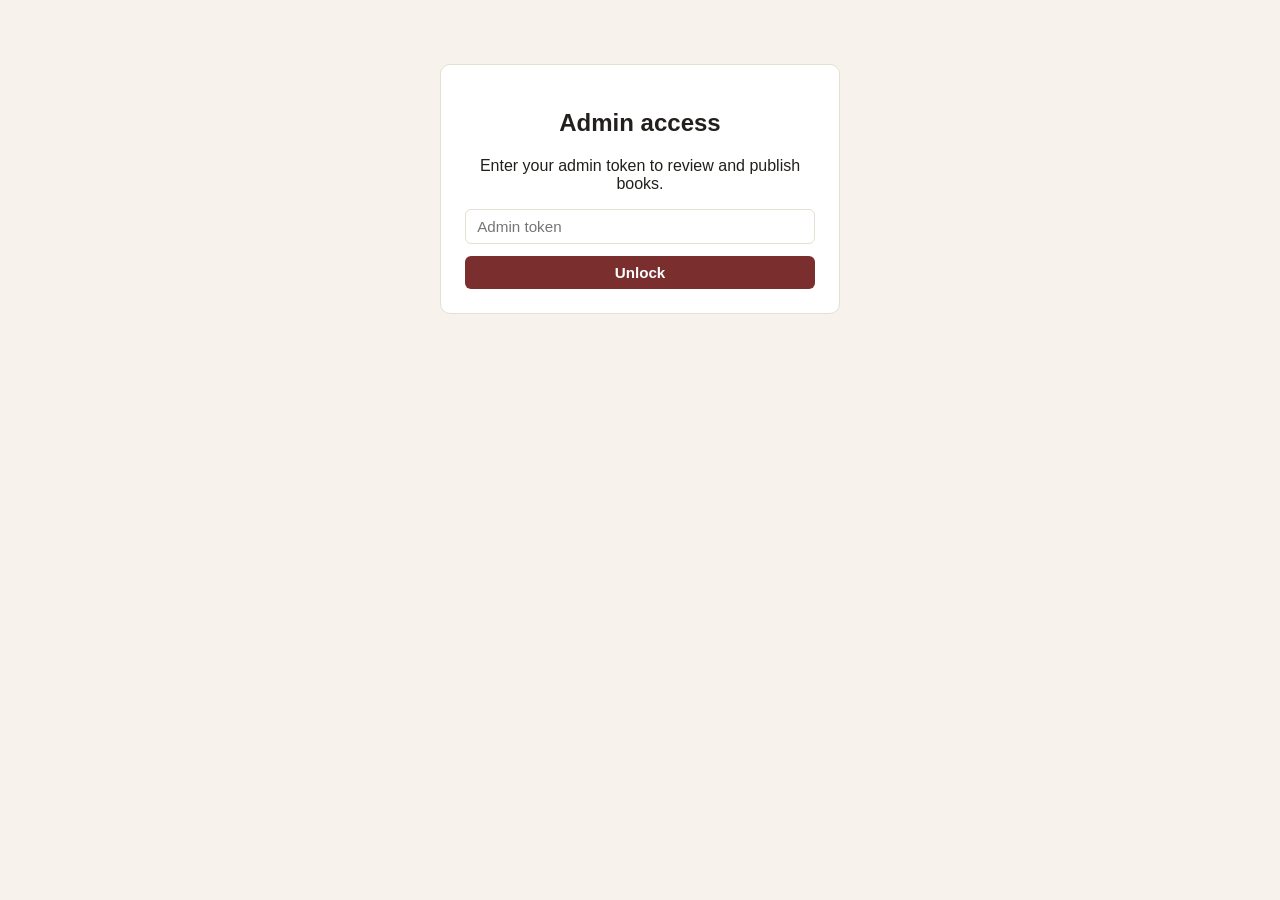
<file: docs/admin.html>
<!DOCTYPE html>
<html lang="en">
<head>
  <meta charset="UTF-8">
  <meta name="viewport" content="width=device-width, initial-scale=1.0">
  <meta name="robots" content="noindex">
  <title>Book Sale Admin</title>
  <link rel="stylesheet" href="css/style.css">
</head>
<body>
  <div class="admin-token-gate" id="gate">
    <h2>Admin access</h2>
    <p>Enter your admin token to review and publish books.</p>
    <input id="tokenInput" type="password" placeholder="Admin token" style="width:100%;margin-bottom:0.75rem;">
    <button id="unlockBtn" style="width:100%;">Unlock</button>
  </div>

  <div id="adminBody" style="display:none;">
    <header>
      <div class="header-row">
        <h1>Book Sale <span class="h1-sub">Admin</span></h1>
        <a href="index.html" class="storefront-link">View store ↗</a>
      </div>
      <div class="controls">
        <button class="secondary" id="refreshBtn">Refresh</button>
        <label class="secondary upload-btn">
          + Upload photos
          <input type="file" id="uploadInput" accept="image/*" multiple>
        </label>
        <label class="toggle"><input type="checkbox" id="autoPublish"> Auto-publish new books</label>
        <span class="fx">
          <label for="fxRate">COP/USD</label>
          <input id="fxRate" type="number" style="width:6rem;">
          <button class="secondary" id="saveFxRateBtn">Save</button>
        </span>
        <button class="secondary" id="logoutBtn">Log out</button>
      </div>
    </header>

    <main>
      <div id="totals" class="totals-box"></div>
      <div id="uploadStatus" class="muted-note"></div>

      <details class="how-priced admin-scale">
        <summary>Pricing scale</summary>
        <div id="priceScale"></div>
      </details>

      <div class="admin-section">
        <h2>Drafts <span id="draftsCount" class="section-count"></span>
          <button class="secondary small" id="publishAllBtn">Publish all</button>
          <button class="secondary small" id="retryAllBtn" style="display:none;">↻ Retry failed</button>
        </h2>
        <div id="drafts"></div>
      </div>

      <div class="admin-section">
        <h2>Available <span id="availableCount" class="section-count"></span></h2>
        <div id="available"></div>
      </div>

      <div class="admin-section">
        <h2>Reserved <span id="reservedCount" class="section-count"></span></h2>
        <div id="reserved"></div>
      </div>

      <div class="admin-section">
        <details>
          <summary class="sold-summary">Sold <span id="soldCount"></span></summary>
          <div id="sold"></div>
        </details>
      </div>
    </main>
  </div>

  <script src="js/config.js"></script>
  <script src="js/pricing.js"></script>
  <script src="js/admin.js"></script>
</body>
</html>
</file>
<file: docs/css/style.css>
:root {
  --bg: #f7f3ec;
  --card-bg: #ffffff;
  --text: #22201c;
  --muted: #6e675d;
  --accent: #7a2e2e;
  --accent-dark: #5c2020;
  --border: #e6dfd3;
  --danger: #b3382c;
  --sold: #999;
  --gold: #a8741a;
}

* { box-sizing: border-box; }

body {
  margin: 0;
  font-family: -apple-system, BlinkMacSystemFont, "Segoe UI", sans-serif;
  background: var(--bg);
  color: var(--text);
}

header {
  padding: 1.5rem 1.25rem 1rem;
  border-bottom: 1px solid var(--border);
  background: var(--card-bg);
  position: sticky;
  top: 0;
  z-index: 10;
}

header h1 {
  margin: 0 0 0.75rem;
  font-size: 1.4rem;
}

.controls {
  display: flex;
  gap: 0.75rem;
  flex-wrap: wrap;
  align-items: center;
}

select, input, button, textarea {
  font-family: inherit;
  font-size: 0.95rem;
  padding: 0.5rem 0.7rem;
  border: 1px solid var(--border);
  border-radius: 6px;
  background: #fff;
}

button {
  cursor: pointer;
  background: var(--accent);
  color: white;
  border: none;
  font-weight: 600;
}

button:hover { background: var(--accent-dark); }

button.secondary {
  background: #fff;
  color: var(--text);
  border: 1px solid var(--border);
}

button.danger { background: var(--danger); }

button:disabled { background: #ccc; cursor: not-allowed; }

.cart-toggle {
  margin-left: auto;
  position: relative;
}

.storefront-link {
  color: var(--muted);
  font-size: 0.85rem;
  text-decoration: none;
  align-self: center;
}

.storefront-link:hover { color: var(--text); }

.cart-count {
  background: var(--danger);
  color: white;
  border-radius: 50%;
  font-size: 0.7rem;
  padding: 0.1rem 0.4rem;
  margin-left: 0.35rem;
}

main {
  padding: 1.25rem;
  max-width: 1100px;
  margin: 0 auto;
}

.info-panel {
  margin-bottom: 1.25rem;
  padding-bottom: 1rem;
  border-bottom: 1px solid var(--border);
}

.instructions {
  font-size: 0.85rem;
  color: var(--muted);
  line-height: 1.5;
  margin: 0 0 0.75rem;
}

.pay-methods {
  display: flex;
  flex-wrap: wrap;
  align-items: center;
  gap: 0.5rem;
}

.pay-methods-label {
  font-size: 0.8rem;
  font-weight: 600;
  color: var(--muted);
  margin-right: 0.25rem;
}

.pay-chip {
  font-size: 0.75rem;
  font-weight: 700;
  padding: 0.3rem 0.65rem;
  border-radius: 6px;
  color: white;
}

.pay-wise { background: #9fe870; color: #163300; }
.pay-zelle { background: #6d1ed4; }
.pay-venmo { background: #008cff; }
.pay-revolut { background: #000000; }
.pay-bancolombia { background: #ffdd00; color: #1a1a1a; }
.pay-nequi { background: #ff2870; }
.pay-cash { background: var(--accent); }

.pickup-map {
  margin-top: 1.25rem;
  padding-top: 1rem;
  border-top: 1px solid var(--border);
}

.pickup-label {
  font-size: 0.8rem;
  font-weight: 600;
  color: var(--muted);
  margin-bottom: 0.4rem;
}

.pickup-iframe {
  width: 100%;
  max-width: 500px;
  height: 220px;
  border: 1px solid var(--border);
  border-radius: 8px;
  display: block;
}

.pickup-link {
  display: inline-block;
  margin-top: 0.3rem;
  font-size: 0.75rem;
  color: var(--accent-dark);
}

.category-section {
  margin-bottom: 2rem;
}

.category-heading {
  font-size: 1.15rem;
  margin: 0 0 0.85rem;
  padding-bottom: 0.4rem;
  border-bottom: 2px solid var(--border);
}

.grid {
  display: grid;
  grid-template-columns: repeat(auto-fill, minmax(220px, 1fr));
  gap: 1rem;
}

.card {
  background: var(--card-bg);
  border: 1px solid var(--border);
  border-radius: 10px;
  overflow: hidden;
  display: flex;
  flex-direction: column;
}

.card img {
  width: 100%;
  aspect-ratio: 3 / 4;
  object-fit: cover;
  display: block;
  background: #eee;
  cursor: zoom-in;
}

.card-image-wrap {
  position: relative;
}

.carousel-nav {
  position: absolute;
  top: 50%;
  transform: translateY(-50%);
  width: 1.75rem;
  height: 1.75rem;
  padding: 0;
  border-radius: 50%;
  background: rgba(0, 0, 0, 0.45);
  color: white;
  font-size: 1.1rem;
  line-height: 1;
  border: none;
}

.carousel-nav:hover { background: rgba(0, 0, 0, 0.65); }
.carousel-nav.prev { left: 0.4rem; }
.carousel-nav.next { right: 0.4rem; }

.carousel-dots {
  position: absolute;
  bottom: 0.5rem;
  left: 50%;
  transform: translateX(-50%);
  display: flex;
  gap: 0.3rem;
}

.carousel-dots .dot {
  width: 6px;
  height: 6px;
  border-radius: 50%;
  background: rgba(255, 255, 255, 0.6);
}

.carousel-dots .dot.active {
  background: white;
}

/* Full-size image viewer */
.lightbox {
  position: fixed;
  inset: 0;
  background: rgba(0, 0, 0, 0.85);
  z-index: 30;
  display: none;
  align-items: center;
  justify-content: center;
}

.lightbox.open { display: flex; }

.lightbox img {
  max-width: 92vw;
  max-height: 88vh;
  object-fit: contain;
  border-radius: 4px;
  box-shadow: 0 4px 30px rgba(0, 0, 0, 0.5);
}

.lightbox-close {
  position: absolute;
  top: 1rem;
  right: 1rem;
  width: 2.5rem;
  height: 2.5rem;
  padding: 0;
  border-radius: 50%;
  background: rgba(0, 0, 0, 0.5);
  color: white;
  font-size: 1.3rem;
  line-height: 1;
  border: none;
}

.lightbox-close:hover { background: rgba(0, 0, 0, 0.75); }

.lightbox-nav {
  position: absolute;
  top: 50%;
  transform: translateY(-50%);
  width: 3rem;
  height: 3rem;
  padding: 0;
  border-radius: 50%;
  background: rgba(0, 0, 0, 0.5);
  color: white;
  font-size: 1.8rem;
  line-height: 1;
  border: none;
}

.lightbox-nav:hover { background: rgba(0, 0, 0, 0.75); }
.lightbox-nav.prev { left: 1rem; }
.lightbox-nav.next { right: 1rem; }

/* Prevent background scroll while the lightbox is open */
body.lightbox-open { overflow: hidden; }

.lightbox-dots {
  position: absolute;
  bottom: 1rem;
  left: 50%;
  transform: translateX(-50%);
  display: flex;
  gap: 0.4rem;
}

.lightbox-dots .dot {
  width: 8px;
  height: 8px;
  border-radius: 50%;
  background: rgba(255, 255, 255, 0.5);
}

.lightbox-dots .dot.active { background: white; }

.card-body {
  padding: 0.75rem;
  display: flex;
  flex-direction: column;
  gap: 0.35rem;
  flex: 1;
}

.card-body h3 {
  margin: 0;
  font-size: 1rem;
}

.title-es {
  margin: -0.2rem 0 0;
  font-size: 0.8rem;
  font-weight: 400;
  font-style: italic;
  color: var(--muted);
}

.read-desc-btn {
  background: var(--danger);
  color: white;
  border: none;
  border-radius: 999px;
  font-size: 0.75rem;
  font-weight: 600;
  padding: 0.35rem 0.9rem;
  align-self: flex-start;
  margin: 0.1rem 0;
}

.read-desc-btn:hover { background: #94271d; }

.card-body p {
  margin: 0;
  font-size: 0.85rem;
  color: var(--muted);
  flex: 1;
}

.desc-es {
  font-style: italic;
  margin-top: -0.25rem;
}

.price {
  font-weight: 700;
  font-size: 0.95rem;
}

.price-amount {
  font-size: 1.15rem;
}

.price .usd { color: var(--muted); font-weight: 400; font-size: 0.85rem; }

.price-label {
  font-size: 0.7rem;
  text-transform: uppercase;
  letter-spacing: 0.03em;
  color: var(--muted);
  font-weight: 600;
}

.obo {
  display: block;
  font-size: 0.75rem;
  font-weight: 600;
  color: var(--accent);
  margin: 0.1rem 0 0.15rem;
}

.badge {
  display: inline-block;
  font-size: 0.7rem;
  padding: 0.15rem 0.5rem;
  border-radius: 4px;
  background: #eee;
  color: var(--muted);
  width: fit-content;
}

.badge.sold { background: var(--sold); color: white; }

.cart-drawer {
  position: fixed;
  top: 0; right: 0;
  width: min(360px, 100%);
  height: 100%;
  background: var(--card-bg);
  border-left: 1px solid var(--border);
  box-shadow: -4px 0 12px rgba(0,0,0,0.08);
  transform: translateX(100%);
  transition: transform 0.2s ease;
  z-index: 20;
  display: flex;
  flex-direction: column;
  padding: 1.25rem;
  overflow-y: auto;
}

.cart-drawer.open { transform: translateX(0); }

.cart-drawer h2 { margin-top: 0; }

.cart-line {
  display: flex;
  justify-content: space-between;
  align-items: center;
  padding: 0.5rem 0;
  border-bottom: 1px solid var(--border);
  gap: 0.5rem;
}

.cart-line .name { flex: 1; font-size: 0.9rem; }

.cart-line input[type=number] { width: 3.5rem; }

.cart-total {
  display: flex;
  justify-content: space-between;
  align-items: center;
  padding: 0.75rem 0;
  margin-top: 0.25rem;
  font-weight: 700;
  font-size: 0.95rem;
}

.whatsapp-btn {
  margin-top: 1rem;
  background: #25d366;
  font-size: 1rem;
  padding: 0.75rem;
}

.whatsapp-btn:hover { background: #1da851; }

.whatsapp-hint {
  font-size: 0.8rem;
  color: var(--muted);
  text-align: center;
  margin-top: 0.5rem;
}

.overlay {
  position: fixed;
  inset: 0;
  background: rgba(0,0,0,0.3);
  z-index: 15;
  display: none;
}

.overlay.open { display: block; }

.empty-state {
  color: var(--muted);
  text-align: center;
  padding: 3rem 1rem;
}


/* Admin */
.admin-token-gate {
  max-width: 400px;
  margin: 4rem auto;
  padding: 1.5rem;
  background: var(--card-bg);
  border: 1px solid var(--border);
  border-radius: 10px;
  text-align: center;
}

.totals-box {
  background: var(--card-bg);
  border: 1px solid var(--border);
  border-radius: 8px;
  padding: 1rem;
  margin-bottom: 1.5rem;
  display: flex;
  flex-direction: column;
  gap: 0.3rem;
  font-size: 0.95rem;
}

.admin-section { margin-bottom: 2rem; }

.admin-item {
  background: var(--card-bg);
  border: 1px solid var(--border);
  border-radius: 8px;
  padding: 1rem;
  margin-bottom: 0.85rem;
  display: grid;
  grid-template-columns: 100px 1fr;
  gap: 1rem;
}

.admin-item.is-editing {
  border-color: #c9992e;
  background: #fffbf0;
}

.mode-badge {
  display: inline-block;
  font-size: 0.75rem;
  font-weight: 600;
  padding: 0.15rem 0.55rem;
  border-radius: 4px;
  width: fit-content;
}

.mode-badge.live { background: #e3f2e9; color: var(--accent-dark); }
.mode-badge.editing { background: #fdf1d6; color: #8a6416; }
.mode-badge.draft { background: #eee; color: var(--muted); }

.dup-badge {
  display: inline-block;
  font-size: 0.75rem;
  font-weight: 600;
  padding: 0.15rem 0.55rem;
  border-radius: 4px;
  background: #fdece0;
  color: #a5471a;
  width: fit-content;
  cursor: pointer;
}

.muted-note {
  font-size: 0.8rem;
  color: var(--muted);
}

.sold-summary {
  cursor: pointer;
  font-size: 1.1rem;
  font-weight: 700;
  color: var(--muted);
  padding: 0.4rem 0;
  user-select: none;
}
.sold-summary:hover { color: var(--text, #333); }

.section-count {
  font-size: 0.8rem;
  font-weight: 600;
  color: var(--muted);
  background: #eee;
  padding: 0.1rem 0.5rem;
  border-radius: 999px;
  vertical-align: middle;
}

.admin-item.dup-flash {
  outline: 2px solid #e0863a;
  outline-offset: 2px;
}

.ai-price-note {
  font-size: 0.75rem;
  color: var(--muted);
  font-style: italic;
}

.saved-flash {
  display: inline-block;
  font-size: 0.8rem;
  font-weight: 700;
  color: var(--accent-dark);
  background: #e3f2e9;
  padding: 0.2rem 0.6rem;
  border-radius: 4px;
  width: fit-content;
}

.admin-item img {
  width: 100px;
  height: 100px;
  object-fit: cover;
  border-radius: 6px;
  background: #eee;
}

.admin-fields {
  display: flex;
  flex-direction: column;
  gap: 0.4rem;
}

.photo-strip {
  display: flex;
  flex-wrap: wrap;
  gap: 0.4rem;
}

.photo-thumb {
  position: relative;
  width: 60px;
  height: 60px;
}

.photo-thumb img {
  width: 60px;
  height: 60px;
  object-fit: cover;
  border-radius: 4px;
  background: #eee;
}

.photo-thumb button {
  position: absolute;
  top: -0.4rem;
  right: -0.4rem;
  width: 1.25rem;
  height: 1.25rem;
  padding: 0;
  border-radius: 50%;
  background: var(--danger);
  color: white;
  font-size: 0.65rem;
  line-height: 1;
}

.add-photo-btn {
  width: 60px;
  height: 60px;
  display: flex;
  align-items: center;
  justify-content: center;
  border: 1px dashed var(--border);
  border-radius: 4px;
  color: var(--muted);
  font-size: 1.3rem;
  cursor: pointer;
  margin: 0;
}

.add-photo-btn:hover {
  border-color: var(--accent);
  color: var(--accent);
}

.add-photo-btn input[type="file"] {
  display: none;
}

.admin-fields label {
  font-size: 0.75rem;
  color: var(--muted);
  display: block;
  margin-bottom: 0.15rem;
}

.admin-fields .row {
  display: flex;
  gap: 0.5rem;
}

.admin-fields .row > div { flex: 1; }

.admin-fields textarea { width: 100%; min-height: 3.5rem; resize: vertical; }
.admin-fields input, .admin-fields select { width: 100%; }

.price-usd-preview {
  font-size: 0.8rem;
  color: var(--muted);
  margin-top: 0.15rem;
}

.admin-actions {
  display: flex;
  gap: 0.5rem;
  margin-top: 0.5rem;
}

/* --- Book sale additions --- */
header h1 { margin: 0; font-family: Georgia, "Times New Roman", serif; font-size: 1.6rem; }
.h1-sub { font-size: 0.9rem; font-weight: 400; color: var(--muted); font-family: -apple-system, BlinkMacSystemFont, "Segoe UI", sans-serif; margin-left: 0.35rem; }
.header-row { display: flex; align-items: center; justify-content: space-between; gap: 0.75rem; margin-bottom: 0.75rem; }
.header-row .cart-toggle { margin-left: 0; }
.controls input[type=search] { flex: 1 1 220px; min-width: 0; }
.controls select { flex: 0 1 auto; min-width: 0; max-width: 100%; }

.result-count { font-size: 0.8rem; color: var(--muted); margin-bottom: 0.6rem; }

.grid { grid-template-columns: repeat(auto-fill, minmax(190px, 1fr)); }
.card.is-reserved img { opacity: 0.55; }
.no-photo { aspect-ratio: 3 / 4; display: flex; align-items: center; justify-content: center; font-size: 3rem; background: #eee; }
.ribbon { position: absolute; top: 0.6rem; left: 0.6rem; background: var(--gold); color: #fff; font-size: 0.7rem; font-weight: 700; padding: 0.2rem 0.5rem; border-radius: 4px; }

.card-body h3 { font-family: Georgia, "Times New Roman", serif; font-size: 1.02rem; line-height: 1.25; }
.author { font-size: 0.82rem; color: var(--muted); margin-top: -0.15rem; }
.badges { display: flex; flex-wrap: wrap; gap: 0.3rem; }
.badge.cond-like_new, .badge.cond-very_good { background: #e3f0e6; color: #1f5b33; }
.badge.cond-fair, .badge.cond-poor { background: #f6e9dc; color: #8a4b16; }
.badge.rarity { background: #f4ead2; color: #7a5310; font-weight: 600; }
.badge.rarity-collectible { background: var(--gold); color: #fff; }
.edition { font-size: 0.8rem; font-weight: 600; color: var(--gold); }

.card-body p.desc { flex: 0 0 auto; display: -webkit-box; -webkit-line-clamp: 2; -webkit-box-orient: vertical; overflow: hidden; line-height: 1.4; }
.card-body p.desc.open { display: block; }
.card-body p.desc-es { font-style: italic; }
.link-btn { background: none; color: var(--accent); border: none; padding: 0; font-size: 0.75rem; font-weight: 600; align-self: flex-start; }
.link-btn:hover { background: none; text-decoration: underline; }
.card-body .price { margin-top: auto; padding-top: 0.3rem; display: flex; align-items: baseline; gap: 0.5rem; flex-wrap: wrap; }

.cart-line .name small { display: block; color: var(--muted); font-weight: 400; }

.how-priced { margin-top: 1rem; }
.how-priced summary { cursor: pointer; font-size: 0.85rem; font-weight: 600; color: var(--accent); }
.how-priced .instructions { margin-top: 0.6rem; }
.scale-wrap { overflow-x: auto; }
.scale { border-collapse: collapse; font-size: 0.8rem; background: var(--card-bg); min-width: 520px; }
.scale th, .scale td { border: 1px solid var(--border); padding: 0.4rem 0.55rem; text-align: center; vertical-align: top; }
.scale thead th { font-weight: 600; }
.scale .row-head { text-align: left; font-weight: 700; max-width: 220px; }
.scale .es { display: block; font-weight: 400; font-style: italic; color: var(--muted); font-size: 0.72rem; }
.scale .note { display: block; font-weight: 400; color: var(--muted); font-size: 0.7rem; margin-top: 0.15rem; }
.scale td { font-weight: 600; font-variant-numeric: tabular-nums; }
.scale-foot { font-size: 0.75rem; color: var(--muted); margin: 0.4rem 0 0; }

/* Admin additions */
.upload-btn { display: inline-flex; align-items: center; cursor: pointer; font-weight: 600; font-size: 0.95rem; padding: 0.5rem 0.7rem; border: 1px solid var(--border); border-radius: 6px; background: #fff; }
.upload-btn input { display: none; }
.toggle { font-size: 0.85rem; display: inline-flex; align-items: center; gap: 0.35rem; }
.toggle input { width: auto; }
.fx { display: inline-flex; align-items: center; gap: 0.35rem; font-size: 0.85rem; }
button.small { font-size: 0.75rem; padding: 0.25rem 0.6rem; margin-left: 0.5rem; vertical-align: middle; }
.admin-scale { margin-bottom: 1.5rem; }
.badge-row { display: flex; flex-wrap: wrap; gap: 0.35rem; align-items: center; }
.mode-badge.available { background: #e3f2e9; color: #1f5b33; }
.mode-badge.reserved { background: #fdf1d6; color: #8a6416; }
.mode-badge.sold { background: var(--sold); color: #fff; }
.admin-fields .row { flex-wrap: wrap; }
.admin-fields .row > div { min-width: 140px; }
.admin-fields .row > .grow { flex: 2; }
.scale-hint { align-self: center; }
.admin-actions { flex-wrap: wrap; }
.admin-item img { cursor: zoom-in; }
.photo-thumb img { cursor: zoom-in; }

@media (max-width: 600px) {
  header { padding: 1rem 16px 0.75rem; }
  .controls { gap: 0.5rem; }
  .controls select { flex: 1 1 40%; }
  main { padding: 1rem 16px; }
  .grid { grid-template-columns: repeat(2, minmax(0, 1fr)); gap: 0.6rem; }
  .card-body { padding: 0.55rem; }
  .card-body h3 { font-size: 0.92rem; }
  .admin-item { grid-template-columns: 1fr; }
  .admin-item > img { width: 100%; height: auto; max-height: 240px; object-fit: contain; }
}

/* Bulk discount tiers */
.bulk-tiers { display: flex; flex-wrap: wrap; align-items: center; gap: 0.5rem; margin-bottom: 0.75rem; }
#bulkTiers { display: flex; flex-wrap: wrap; gap: 0.4rem; }
.tier-chip { font-size: 0.75rem; padding: 0.3rem 0.65rem; border-radius: 6px; background: #f4ead2; color: #7a5310; }
.cart-total { flex-direction: column; align-items: stretch; gap: 0.3rem; }
.cart-row { display: flex; justify-content: space-between; gap: 0.5rem; font-weight: 400; font-size: 0.9rem; }
.cart-row.discount { color: #1f5b33; font-weight: 600; }
.cart-row.total { font-weight: 700; font-size: 0.95rem; }
.cart-nudge { font-size: 0.8rem; font-weight: 600; color: var(--accent); background: #f7efe6; padding: 0.4rem 0.55rem; border-radius: 6px; }
.cart-nudge.muted { color: var(--muted); background: none; padding: 0; font-weight: 400; }
.scale-bulk { margin-top: 0.9rem; }
.scale-bulk-title { font-size: 0.8rem; font-weight: 700; margin-bottom: 0.35rem; }
.scale-bulk-chips { display: flex; flex-wrap: wrap; gap: 0.4rem; }
</file>
